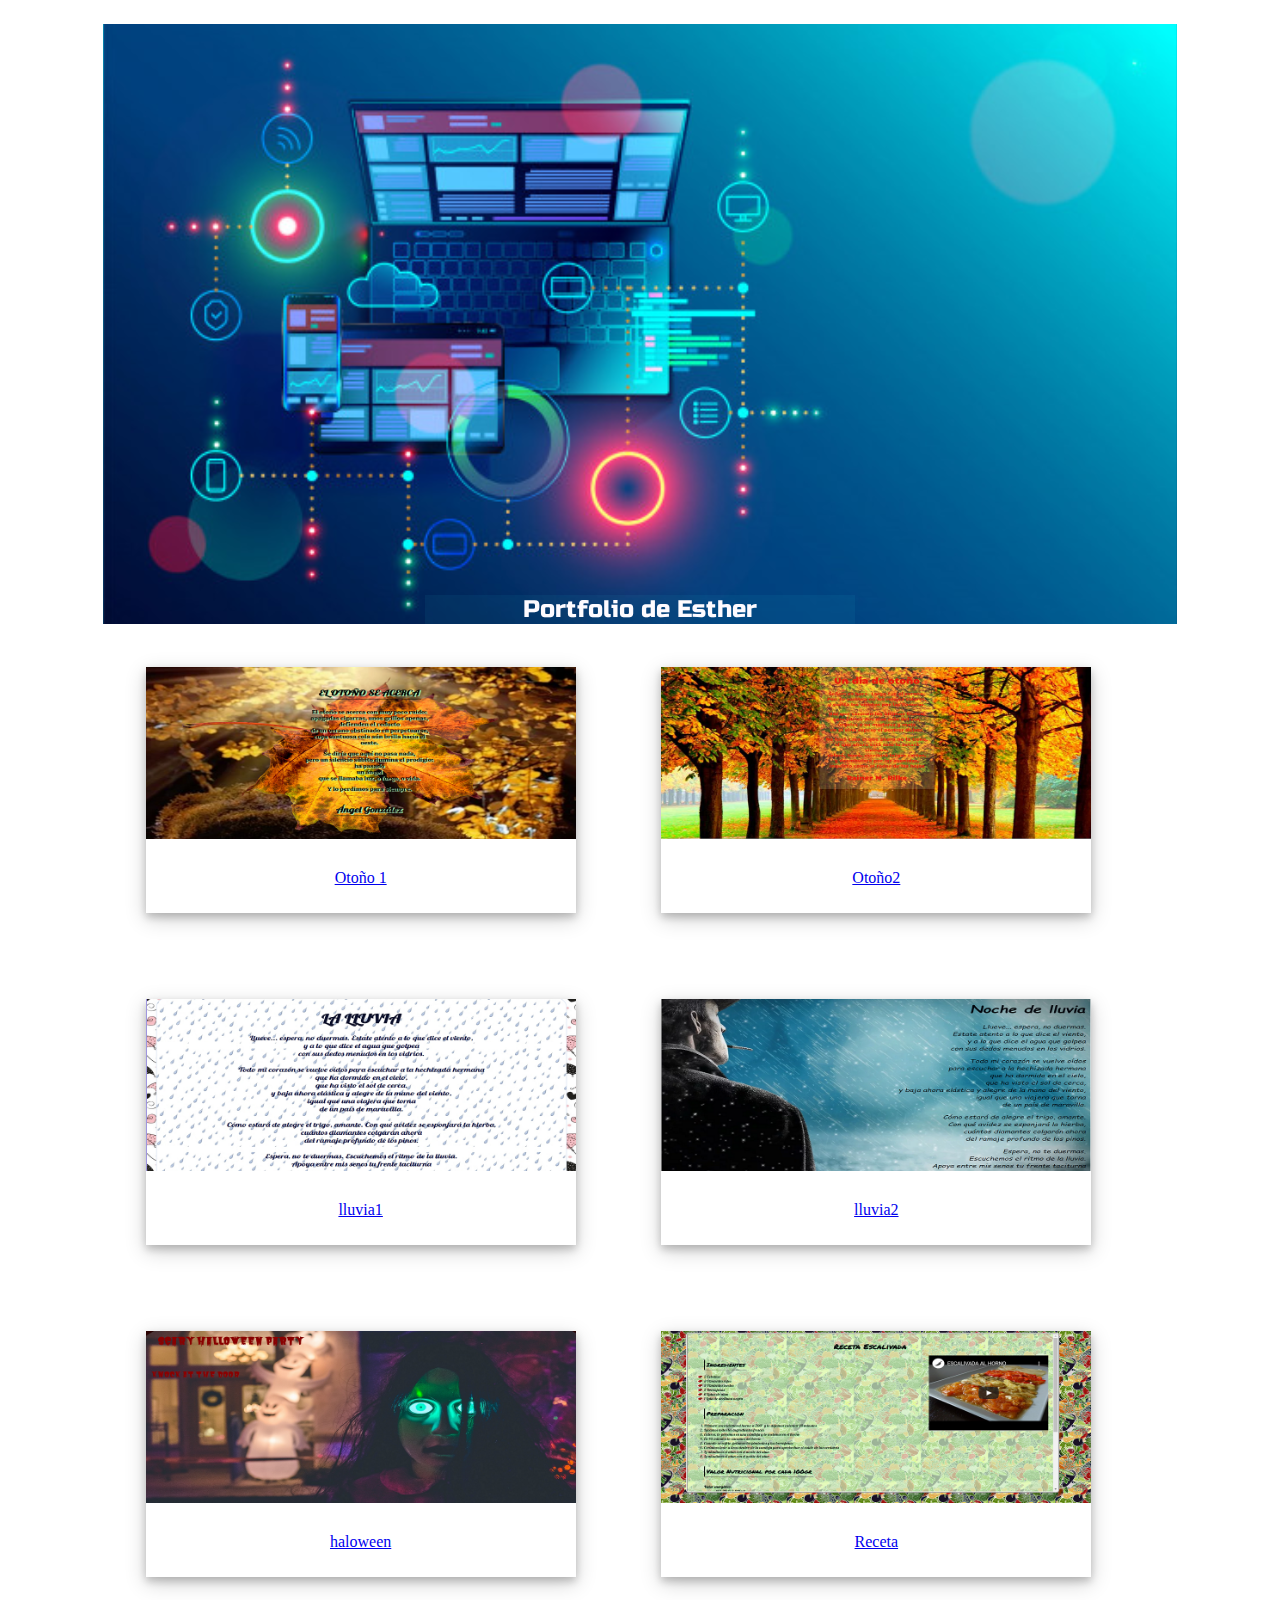
<file: index.html>
<!DOCTYPE html>
<html lang="en">
<head>
    <meta charset="UTF-8">
    <meta name="viewport" content="width=device-width, initial-scale=1.0">
    <meta http-equiv="X-UA-Compatible" content="ie=edge">
    <title>Portofilo de Ether</title>
    <!--la hoja de estilo esta fuera en otro archivo(link)-->
    <link href="https://fonts.googleapis.com/css?family=Russo+One&display=swap" rel="stylesheet">
    <link href="estiloportfolio.css" rel="stylesheet">
</head>
<body>
    <!--la pagina las maquetamos (layout) en tres rectangulos o areas:
    header(cabezera), main (principal), footer (pie de pagina)-->
    <div id="wrapper">
    <!--aqui iria una imagen bonita o un slider (galeria)
    el logo si es una empresa y el titulo del sitio web-->
        <header>
            <div id="titulo">
                <p>Portfolio de Esther</p>
            </div>
            
        </header>
        <main>
<!-- cada div de la clase polaroid muestra una foto y un texto. devo tener una por cada trabajo-->
<div class="polaroid">
    <a href="otono/otono2.html" target="_blank">
  <img src="imagenesportfolio/otoño2.PNG" alt="Pagina wed sobre el otoño2" style="width:100%">
  <div class="container">
  <p>Otoño 1</p>
  </div>
</div>

<div class="polaroid">
    <a href="otono/otoño2_2.html" target="_blank">
  <img src="imagenesportfolio/otoño2_2.PNG" alt="pagina web sobre el otoño2_2" style="width:100%">
  <div class="container">
  <p>Otoño2</p>
  </div>
</div>
<div class="polaroid">
    <a href="lluvia/la-lluvia.html" target="_blank">
  <img src="imagenesportfolio/lluvia1.PNG" alt="pagina web sobre lluvia1" style="width:100%">
  <div class="container">
  <p>lluvia1</p>
  </div>
</div>
<div class="polaroid">
    <a href="lluvia/Poema de la lluvia 2.html" target="_blank">
  <img src="imagenesportfolio/lluvia2.PNG" alt="pagina web sobre lluvia2" style="width:100%">
  <div class="container">
  <p>lluvia2</p>
  </div>
</div>
<div class="polaroid">
    <a href="holloween/index.html" target="_blank">
  <img src="imagenesportfolio/halloween.PNG" alt="pagina web sobre halloween" style="width:100%">
  <div class="container">
  <p>haloween</p>
  </div>
</div>
<div class="polaroid">
    <a href="receta/index.html" target="_blank">
  <img src="imagenesportfolio/receta.PNG" alt="pagina web sobre la receta" style="width:100%">
  <div class="container">
  <p>Receta</p>
  </div>
</div>
        </main>
        <footer>

        </footer>
    
</body>
</html>
</file>
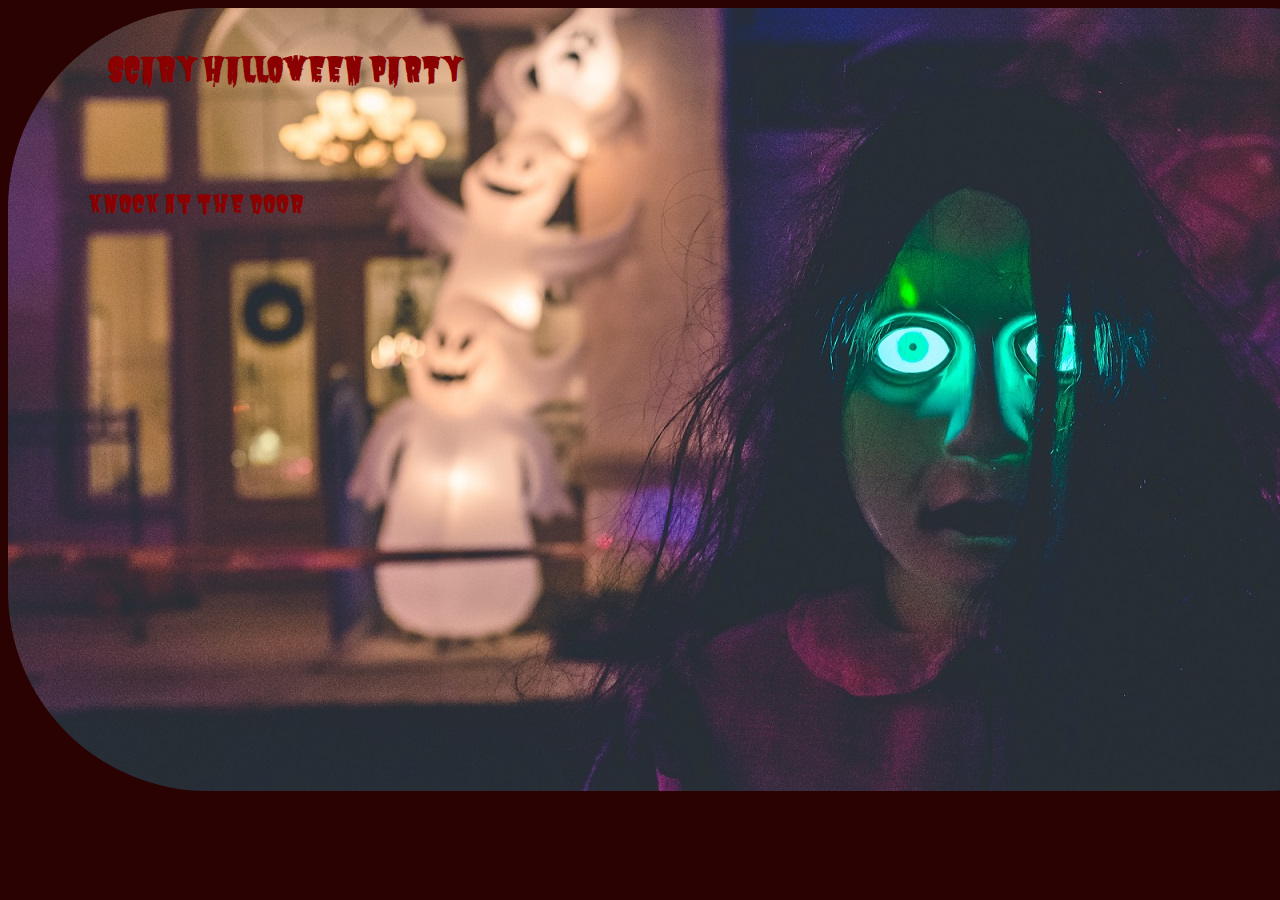
<file: holloween/index.html>
<!DOCTYPE html>
<html lang="en">
<head>
    <meta charset="UTF-8">
    <meta name="viewport" content="width=device-width, initial-scale=1.0">
    <meta http-equiv="X-UA-Compatible" content="ie=edge">
    <title>Document</title>
    <!--este diseño no es responive solo para pc-->
    <link href="https://fonts.googleapis.com/css?family=Butcherman&display=swap" rel="stylesheet">
    <style>
        
        body {background-color: rgb(43, 2, 2);}
        #wrapper {position: relative;/*el wrapper se mueve para centrase*/
            background-image: url(imagenes/fondo.jpg);
            width:1456px; 
            height:783px;
            margin: auto;
            border-radius: 200px;
            box-shadow: rgb(25, 3, 39) 20px,20px,20px,20px,
            rgb(217, 210, 221) -20px,-20px,-20px,20px,
            rgb(168, 109, 204) 20px,-20px,-20px,20px,
            rgb(120, 12, 187) -20px,20px,20px,20px ;        
        }
        h1 {position: absolute;/*lo que va dentro se mueve con el */
            left:100px;
            top:10px;
            font-size: 200%;
            color: darkred;
            font-family: 'Butcherman', cursive;
        }
        #p1 {position: absolute;
            top:150px;
            left:80px;
            font-size: 150%;
            color: darkred;
            font-family: 'Butcherman', cursive;     
        }
        #dor {position: absolute;
        top:220px;
        left:170px;
        width: 170px;
        height: 300px;
        /*border:1px solid white;*/
        }
        #eye {position: absolute;
        top:220px;
        left:800px;
        width: 170px;
        height: 250px;
        /*border:1px solid white;*/
        }
        #caldero {position: absolute;
        top: 500px;
        left:190;
        visibility: hidden;
        }
        #cuervo {position: absolute;
        top: 430px;
        left: 600px;
        visibility: hidden;
        }
        
    </style>
    <script>
        function mostrar (id){
            document.getElementById(id).style.visibility="visible";
        }
        function ocultar (id){
            document.getElementById(id).style.visibility="hidden";
        } 
        function sonar (id){
            
            document.getElementById(id).play();
        } 
        function parar (id){
            document.getElementById(id).pause();
        }
    </script>
</head>
<body>
    <audio id="demo">
        <source type="audio/mpeg" src="sonidos/halloween-bellshalloween.mp3">
    </audio>
    <audio id="man">
        <source type="audio/mpeg" src="sonidos/halloween-terror-scream.mp3">
    </audio>
    <div id="wrapper">
        <h1>SCARY HALLOWEEN PARTY</h1>
        <p id="p1">knock at the door</p>
        <div id="dor" ondblclick="mostrar('caldero');sonar('demo')"
                    onclick="ocultar('caldero');parar('demo')" ></div>
        <div id="eye" onmouseover="mostrar('cuervo');sonar('man')"
                    onmouseout="ocultar('cuervo');parar('man')" ></div>
        <img id="caldero" onclick="ocultar('caldero')" src="imagenes/Caldero-04.gif" height="200">
        <img id="cuervo" src="imagenes/cuervo.gif" height="200">

    </div>
    
</body>
</html>
</file>
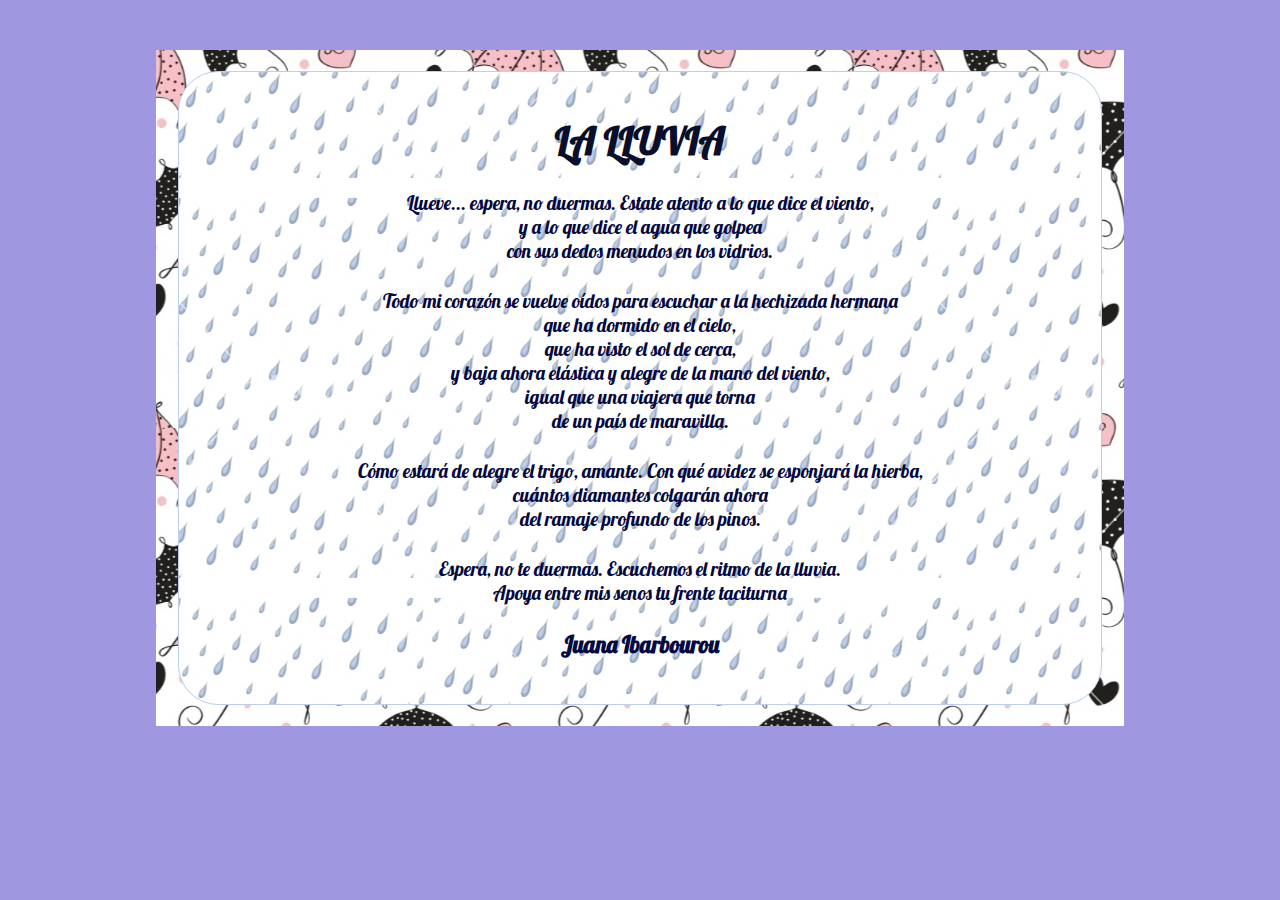
<file: lluvia/la-lluvia.html>
<!DOCTYPE html>
<html lang="es">
<head>
    <meta charset="UTF-8">
    <meta name="viewport" content="width=device-width, initial-scale=1.0">
    <meta http-equiv="X-UA-Compatible" content="ie=edge">
    <link href="https://fonts.googleapis.com/css?family=Lobster&display=swap" rel="stylesheet">
    <title>Poema LLUVIA</title>
    <style>
        *{ margin: 1%;
        padding: 1%; }
        #div1 { background: url("imagenes/umbrella-background.jpg");
                background-position: top;
                margin: auto;
                width: 80%;}
       
        #wrapper {background-image: url("imagenes/rain-seamless.jpg");
        background-position:center;
        background-color:rgb(209, 207, 231); 
        background-repeat: cover;
        font-family: 'Lobster', cursive;
        font-size: 1.2em;/*em es un tamaño normal todo lo que se ponga mas grande se sale de lo normal*/
        border:1px solid #BDCFEA;
        border-radius: 40px 40px 40px 40px;
        text-align: center;
       /*no puedo poner la letra mas grande y no se porque?*/
        color: rgb(4, 8, 66);
        box-shadow: rgb(208, 181, 233) -30px -30px -30px,
        blueviolet -30px -30px -30px;
        }
        h1 {color: rgb(9, 14, 43);}
        body {background-color: rgb(159, 151, 223);
        }
        

    </style>
</head>
<body>
    <div id="div1">
    <div id="wrapper">
            <div id="body">

        <h1>LA LLUVIA</h1>

         <p> Llueve... espera, no duermas.
            Estate atento a lo que dice el viento,<br>
            y a lo que dice el agua que golpea<br>
            con sus dedos menudos en los vidrios.</p> 
                
         <p> Todo mi corazón se vuelve oídos
            para escuchar a la hechizada hermana<br>
            que ha dormido en el cielo,<br>
            que ha visto el sol de cerca,<br>
            y baja ahora elástica y alegre de la mano del viento,<br>
            igual que una viajera que torna<br>
            de un país de maravilla.</p> 
                
            <p>Cómo estará de alegre el trigo, amante.
            Con qué avidez se esponjará la hierba,<br>
            cuántos diamantes colgarán ahora<br>
            del ramaje profundo de los pinos.</p> 
                 
            <p>Espera, no te duermas.
            Escuchemos el ritmo de la lluvia.<br>
            Apoya entre mis senos tu frente taciturna</p> 
                
        <h3>Juana Ibarbourou</h3>  
    </div>
    </div>
</div>
</body>
</html>
</file>
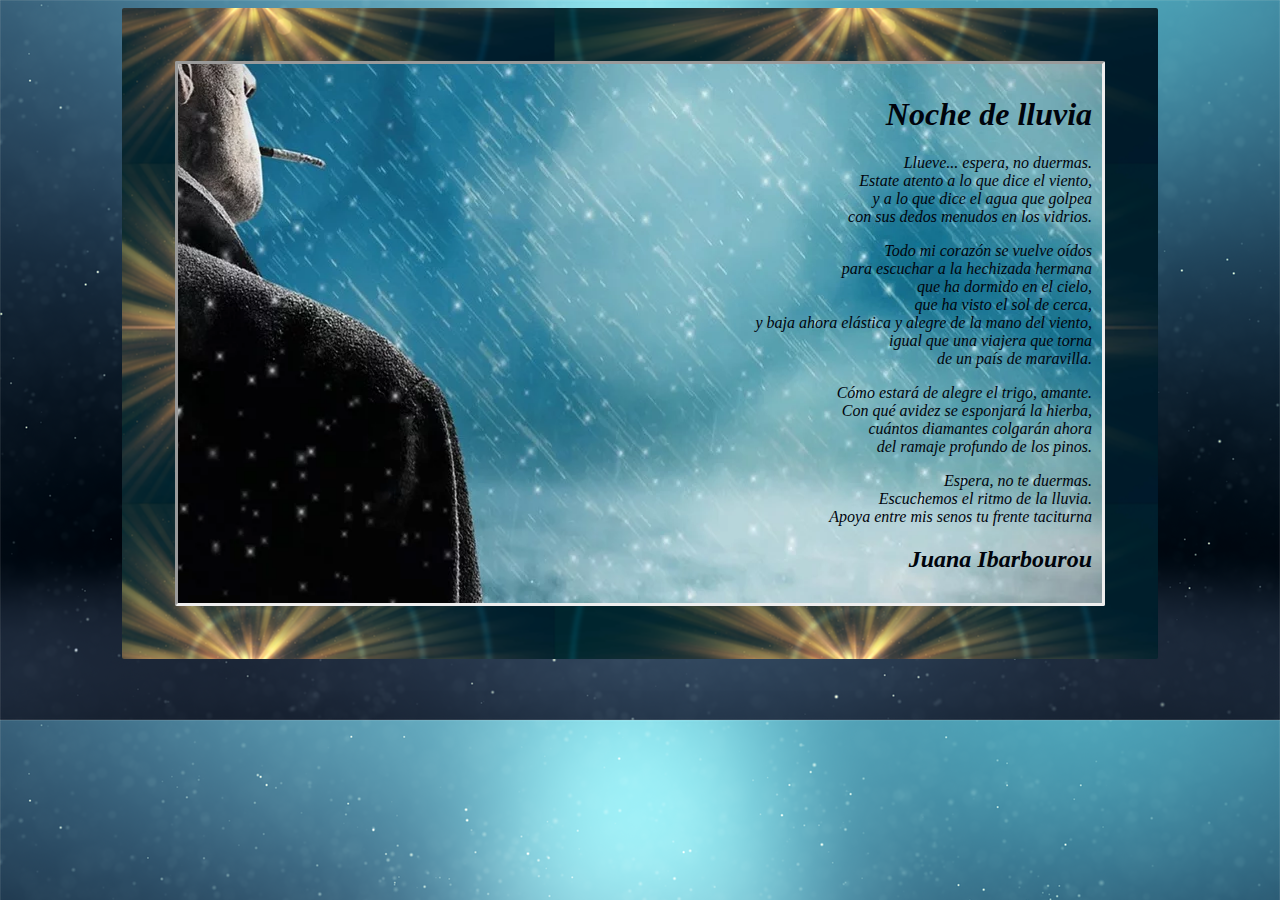
<file: lluvia/Poema de la lluvia 2.html>
<!DOCTYPE html>
<html lang="es">
<head>
    <meta charset="UTF-8">
    <meta name="viewport" content="width=device-width, initial-scale=1.0">
    <meta http-equiv="X-UA-Compatible" content="ie=edge">
    <title>Poema de la lluvia 2</title>
    <style>

        #div1 { background-image: url("imagenes_mias/circulo.webp");
                border-radius: 2px;
                margin: 1%;
                padding: 1%; 
                background-position: right;
                margin: auto;
                width: 80%;}
       
        #wrapper {background-image:url("imagenes_mias/señor.webp"  );
        margin: 4%;
        padding: 1%;
        background-position:center;
        background-repeat: no-repeat;
        font-style: oblique;
        font-family: 'Lobster', cursive;
        font-size: 1em;/*em es un tamaño normal todo lo que se ponga mas grande se sale de lo normal*/
        border-style: inset;
        border-radius: 12% rgba(236, 238, 241, 0);
        border-radius: 2px;
        text-align: right;
       /*no puedo poner la letra mas grande y no se porque?*/
        color:rgb(0, 4, 12);
        }
        h1 {color:rgb(0, 4, 12);}
        body {background-image: url("imagenes_mias/fondito.png");}
        @media only screen and(max-width:500px){
                #div1 {width:100%;}
        }
        
       
    </style>
</head>
<body>
        <div id="div1">
                <div id="wrapper">
                        <div id="body">
        <h1>Noche de lluvia</h1>

        <p>Llueve... espera, no duermas.<br>
        Estate atento a lo que dice el viento,<br>
        y a lo que dice el agua que golpea<br>
        con sus dedos menudos en los vidrios.</p>
    
        <p>Todo mi corazón se vuelve oídos<br>
        para escuchar a la hechizada hermana<br>
        que ha dormido en el cielo,<br>
        que ha visto el sol de cerca,<br>
        y baja ahora elástica y alegre de la mano del viento,<br>
        igual que una viajera que torna<br>
        de un país de maravilla.</p>
    
        <p>Cómo estará de alegre el trigo, amante.<br>
        Con qué avidez se esponjará la hierba,<br>
        cuántos diamantes colgarán ahora<br>
        del ramaje profundo de los pinos.</p>
    
        <p>Espera, no te duermas.<br>
        Escuchemos el ritmo de la lluvia.<br>
        Apoya entre mis senos tu frente taciturna</p>
    
        <h2>Juana Ibarbourou</h2> 
        </div>
                </div> 
                        </div>  
</body>
</html>
</file>
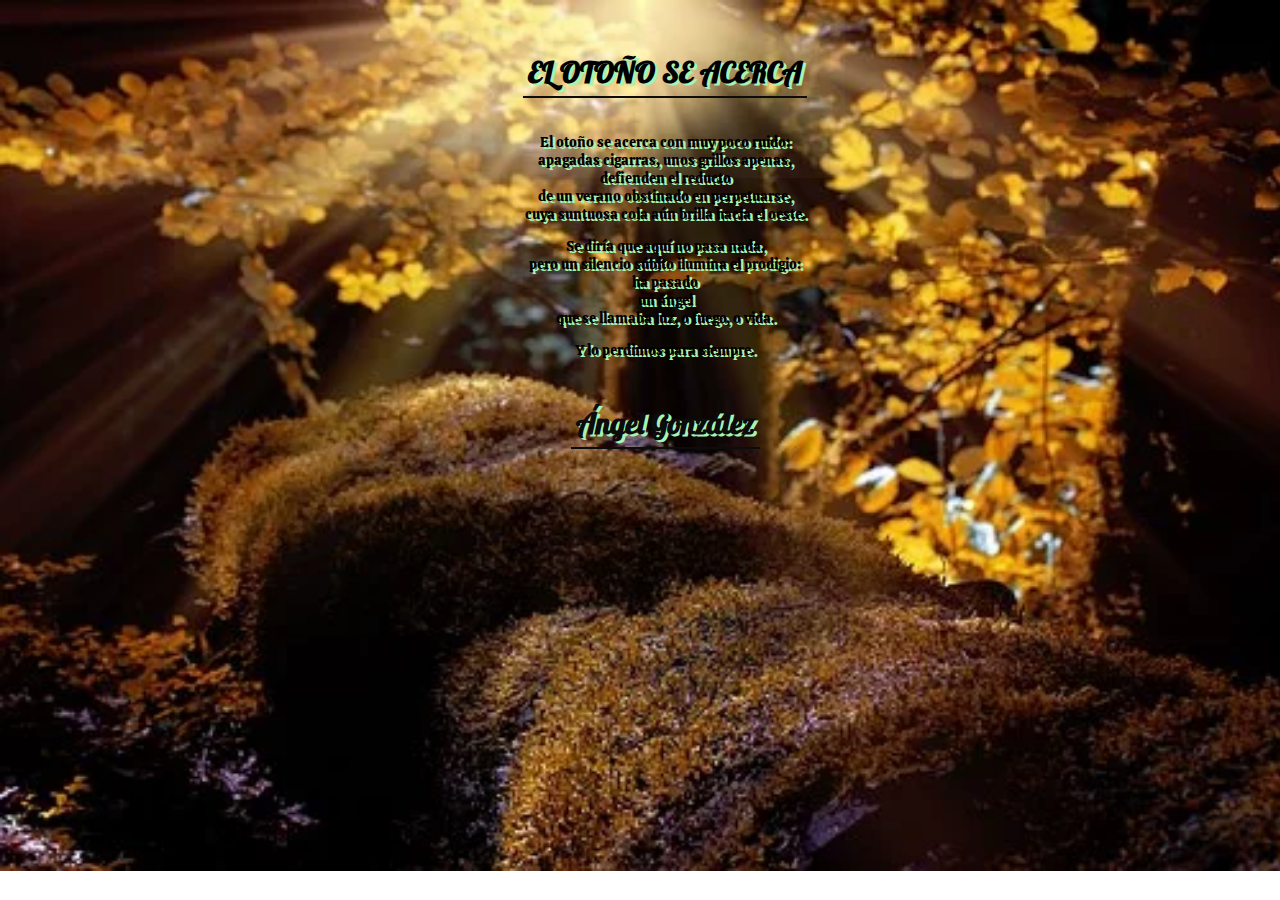
<file: otono/otono2.html>
<!DOCTYPE html>
<html lang="es">
<head>
    <meta charset="UTF-8">
    <meta name="viewport" content="width=device-width, initial-scale=1.0">
    <meta http-equiv="X-UA-Compatible" content="ie=edge">
    <link href="https://fonts.googleapis.com/css?family=Calistoga|Lobster&display=swap" rel="stylesheet">
    <title>Poema de otoño 2</title>
    <style>
       
        body { font-family: 'Calistoga', cursive;
        font-size: 0.9em;
        background: url("imagenes/bosque.webp");
        background-size: cover;
        background-repeat: no-repeat;
        
         }
        #wrapper {/*background-image: url("imagenes/clipart.png");
            background-repeat: no-repeat;
        /*si usamos size cover, la imagen,se estira
            background-size: cover;*/
        /*100w indica el ancho total*/
            width: 70vw;
            
        /*100vh indica el alto total*/
            height: 95vh;
            margin: auto;
            
        }
        #poema {width: 300px;/*no se como vajar el poema */
            height: 100px;
        background-color:rgba(238, 228, 227, 0.034) ;
        text-align:center;
        text-shadow: 3px 2px rgb(167, 243, 180);
        color:black;
        /*el siguiente margen centra el bloqueo completo*/
        margin: auto;
        background-position: center;
        /* el padding aumenta y disminuye en funcion del alto*/
        padding-top: 20px;
        padding-right: 30px;
        padding-bottom: 50px;
        padding-left: 80px;
        float:center;
        font-family: 'Calistoga', cursive;
        
        }
    h1{text-align: center;
        font-family: 'Lobster', cursive;
        font-size: 30px;
        text-shadow: 3px 2px rgb(167, 243, 180);
        color:black;
        border-bottom: 2px solid rgb(12, 12, 12);
        padding: 5px;
        display: inline-block;}
    h2{text-align: center;
        font-family: 'Lobster', cursive;
        font-size: 30px;
        text-shadow: 3px 2px rgb(167, 243, 180);
        color:rgb(12, 12, 12) ;
        border-bottom: 2px solid rgb(12, 12, 12);
        padding: 5px;
        display: inline-block;}
        
    </style>
</head>
<body>   
    <div id="wrapper">
        <div id="poema">
       <h1> EL OTOÑO SE ACERCA</h1>
        <p>El otoño se acerca con muy poco ruido:<br>
        apagadas cigarras, unos grillos apenas,<br>
        defienden el reducto<br>
        de un verano obstinado en perpetuarse,<br>
        cuya suntuosa cola aún brilla hacia el oeste.</p>

        <p>Se diría que aquí no pasa nada,<br>
        pero un silencio súbito ilumina el prodigio:<br>
                ha pasado<br>
                un ángel<br>
        que se llamaba luz, o fuego, o vida.</p>
        
        <p>Y lo perdimos para siempre.</p>
        
        <h2>Ángel González</h2>
        </div>
    </div>
</body>
</html>
</file>
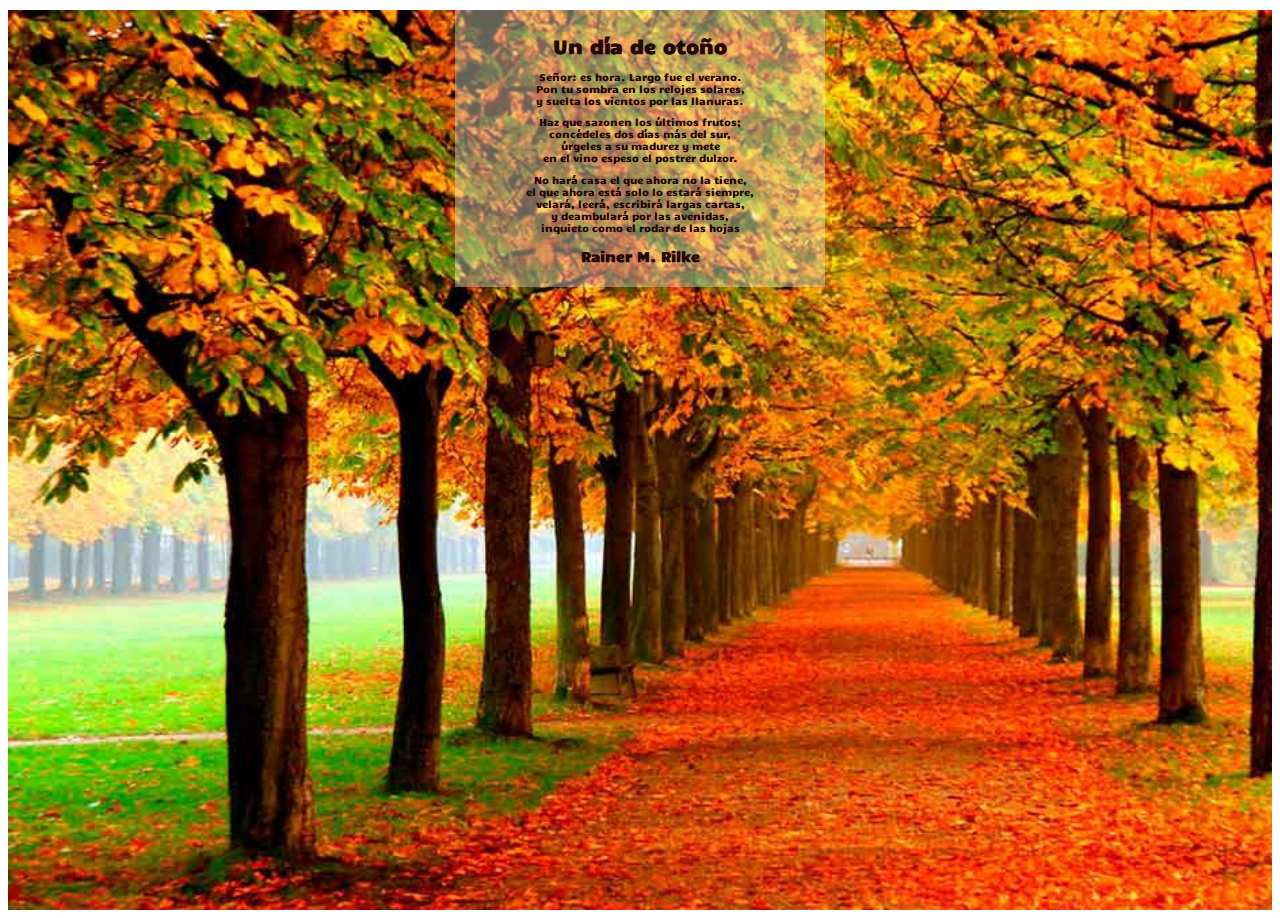
<file: otono/otoño2_2.html>
<!DOCTYPE html>
<html lang="es">
<head>
    <meta charset="UTF-8">
    <meta name="viewport" content="width=device-width, initial-scale=1.0">
    <meta http-equiv="X-UA-Compatible" content="ie=edge">
    <link href="https://fonts.googleapis.com/css?family=Candal|Lobster+Two|Oleo+Script&display=swap" rel="stylesheet">
    <title>Poema de otoño2</title>
    <style>
        #wrapper {background-image: url("imagenes/soto2otoño.jpg");
            background-repeat: no-repeat;
        /*si usamos size cover, la imagen,se estira*/
            background-size: cover;
        /*100w indica el ancho total*/
            width: 100%;
            
        /*100vh indica el alto total*/
            height: 100vh;
            margin:0px;
            font-family: 'Candal', sans-serif;color: rgb(36, 7, 4);
           font-size:0.6em;
        }
        #poema {width: 350px;
        background-color: rgba(243, 242, 205, 0.4) ;
        text-align:center;
        margin: 10px auto;
        padding:10px;   
        }  
    </style>
</head>
<body>
    <div id="wrapper">
        <div id="poema">
       <h1> Un día de otoño</h1>


       <p> Señor: es hora. Largo fue el verano.<br>
        
        Pon tu sombra en los relojes solares,<br>
        
        y suelta los vientos por las llanuras.</p>
        
        
        <p> Haz que sazonen los últimos frutos;<br>
        
        concédeles dos días más del sur,<br>
        
        úrgeles a su madurez y mete<br>
        
        en el vino espeso el postrer dulzor.</p>
        
        
        <p>No hará casa el que ahora no la tiene,<br>
        
        el que ahora está solo lo estará siempre,<br>
        
        velará, leerá, escribirá largas cartas,<br>
        
        y deambulará por las avenidas,<br>
        
        inquieto como el rodar de las hojas</p>
        
        <h2>Rainer M. Rilke</h2>
        </div>
    </div>
</body>
</html>
</file>
<file: estiloportfolio.css>
/*este es el esyilo de portfolio de ester*/
body{}
#wrapper{width: 85%;
            background-color: white;
            margin: auto;}
header{position: relative;/*para que el titulo que va dentro
    lo pueda colocar con absolute donde quiera*/
    background-image: url("imagenesportfolio/fondito.jpg");
    background-size: cover;
    /*cover adapta vien la imagen responsive pero la acorta*/
    background-position: center;
    /*como mi imagen tiene lo importante en el centro devo poner 
    bakgraund-position para que cote de los lados*/
    height: 600px;}
#titulo {position: sticky;
            width: 40%;
            top: 600px;
            /*OJO, raro: para que el navegador calcule bien el centro
            donde poner el titulo, hay que indicar, estas cuatro cosas:*/
            left: 300px;/*mirarlo para ponerlo a la derecha*/
            right: 0px;
            margin-left:auto;
            margin-right:auto;
            font-family: 'Russo One', sans-serif;
            font-size: 1.5em;
            background-color: rgba(51, 251, 248, 0.05);
            color:rgb(254, 251, 255);
            text-align: center;}
            /*aqui empieza el estilo main*/
            h1 {text-align: center;}
            div.polaroid {
                width: 40%;
                background-color: white;
                box-shadow: 0 4px 8px 0 rgba(0, 0, 0, 0.2), 0 6px 20px 0 rgba(0, 0, 0, 0.19);
                margin-bottom: 25px;
                float:left;
                margin:4%;
              }
              div.polaroid:hover{
                  opacity:0.5;}
              div.container {
                text-align: center;
                padding: 10px 20px;}
                
                @media only sreen and (max-width:500px){
                    div.polaroid {width:90%;}
                }
</file>
